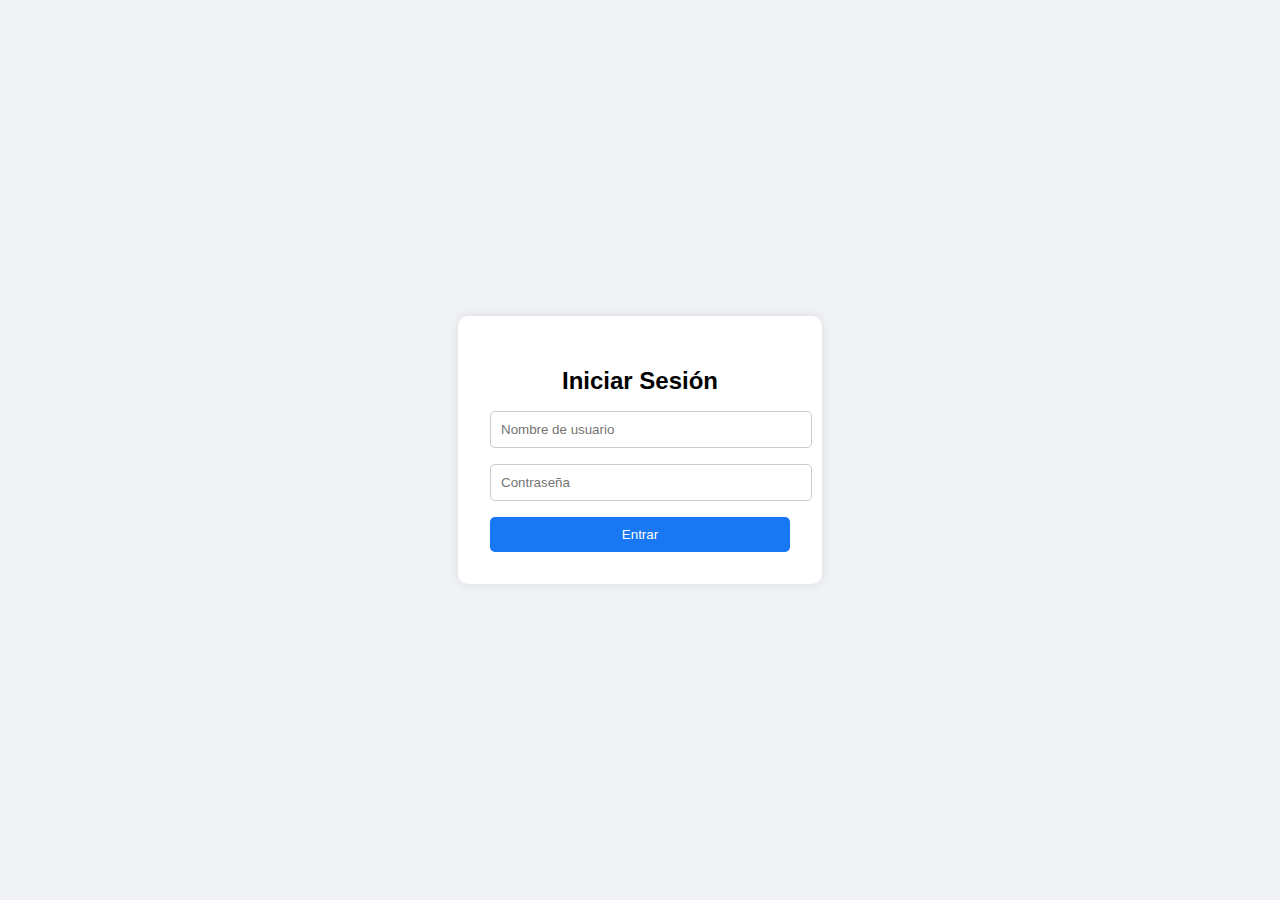
<file: index.html>
<!DOCTYPE html>
<html lang="es">
<head>
    <meta charset="UTF-8">
    <title>Login</title>
    <link rel="stylesheet" href="css/styles.css">
</head>
<body>

<div class="login-container">
    <h2>Iniciar Sesión</h2>
    <form action="#" method="post">
        <input type="text" name="username" placeholder="Nombre de usuario" required>
        <input type="password" name="password" placeholder="Contraseña" required>
        <button type="submit">Entrar</button>
    </form>
</div>

</body>
</html>
</file>
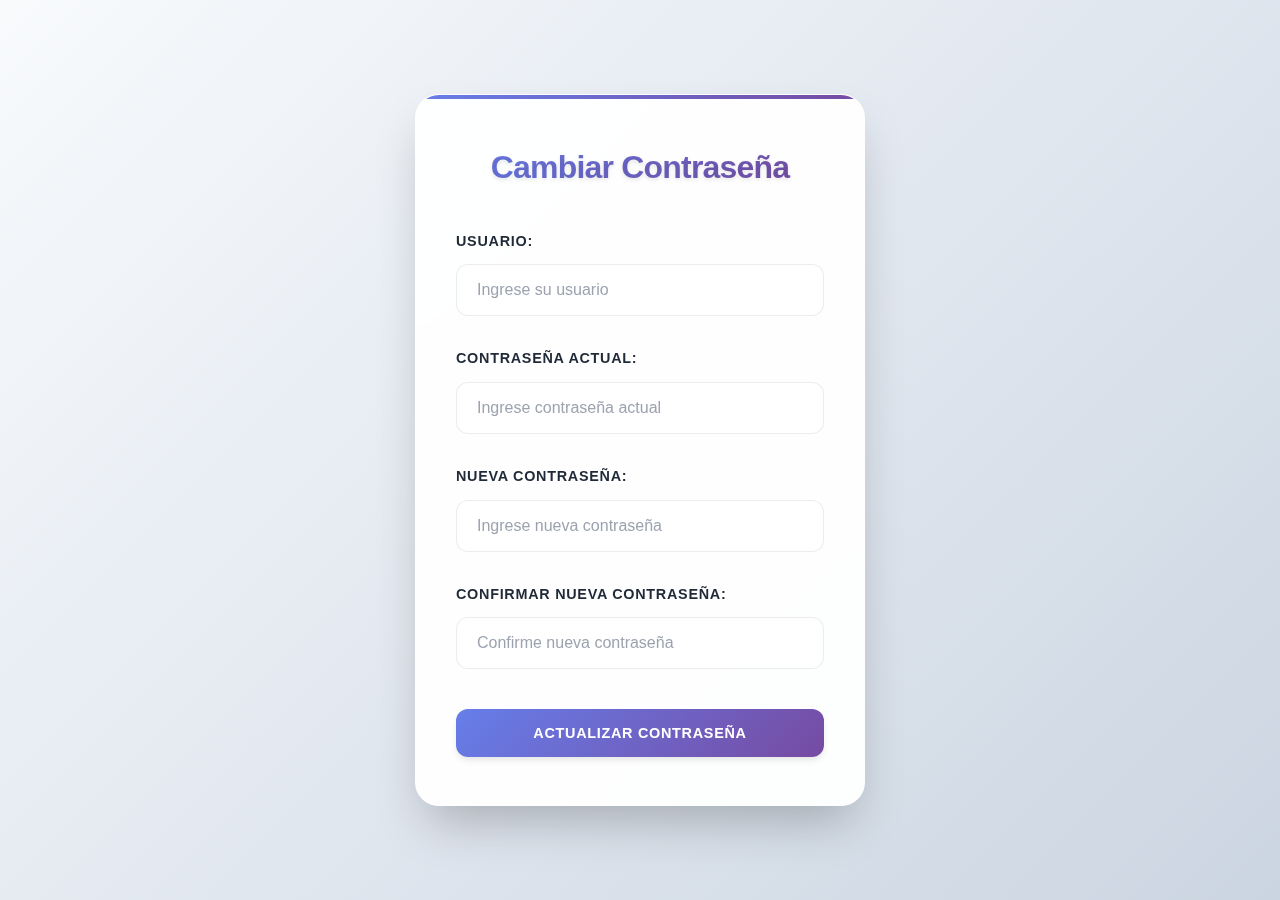
<file: c_contra.html>
<!DOCTYPE html>
<html lang="es">
<head>
    <meta charset="UTF-8">
    <title>Cambio de Contraseña</title>
    <link rel="stylesheet" href="css/styles_g.css">
</head>
<body>

    <div class="contenedor">
        <h2>Cambiar Contraseña</h2>
        <form>
            <label for="usuario">Usuario:</label>
            <input type="text" id="usuario" name="usuario" placeholder="Ingrese su usuario" required>

            <label for="contrasena_actual">Contraseña Actual:</label>
            <input type="password" id="contrasena_actual" name="contrasena_actual" placeholder="Ingrese contraseña actual" required>

            <label for="nueva_contrasena">Nueva Contraseña:</label>
            <input type="password" id="nueva_contrasena" name="nueva_contrasena" placeholder="Ingrese nueva contraseña" required>

            <label for="confirmar_contrasena">Confirmar Nueva Contraseña:</label>
            <input type="password" id="confirmar_contrasena" name="confirmar_contrasena" placeholder="Confirme nueva contraseña" required>

            <button type="submit">Actualizar Contraseña</button>
        </form>
    </div>

</body>
</html>
</file>
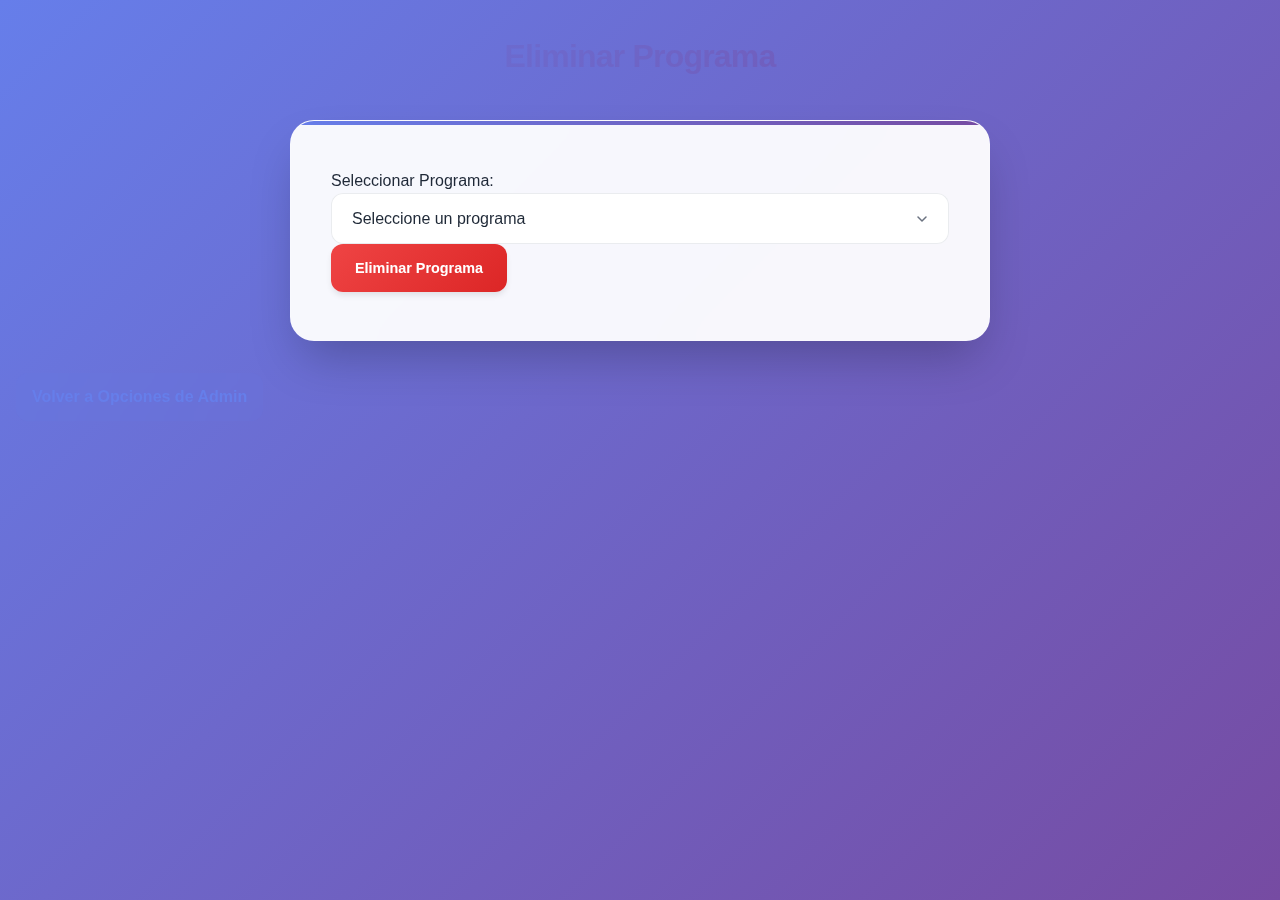
<file: admin/e_programa.html>
<!DOCTYPE html>
<html lang="es">
<head>
    <meta charset="UTF-8">
    <title>Eliminar Programa</title>
    <link rel="stylesheet" href="css/acciones.css">
</head>
<body>

    <h2>Eliminar Programa</h2>
    <form>
        <label>Seleccionar Programa:</label>
        <select required>
            <option value="">Seleccione un programa</option>
            <option value="matematicas">Matemáticas</option>
            <option value="historia">Historia</option>
        </select>

        <button type="submit" class="eliminar">Eliminar Programa</button>
    </form>

    <a href="p_admin.html">Volver a Opciones de Admin</a>

</body>
</html>
</file>
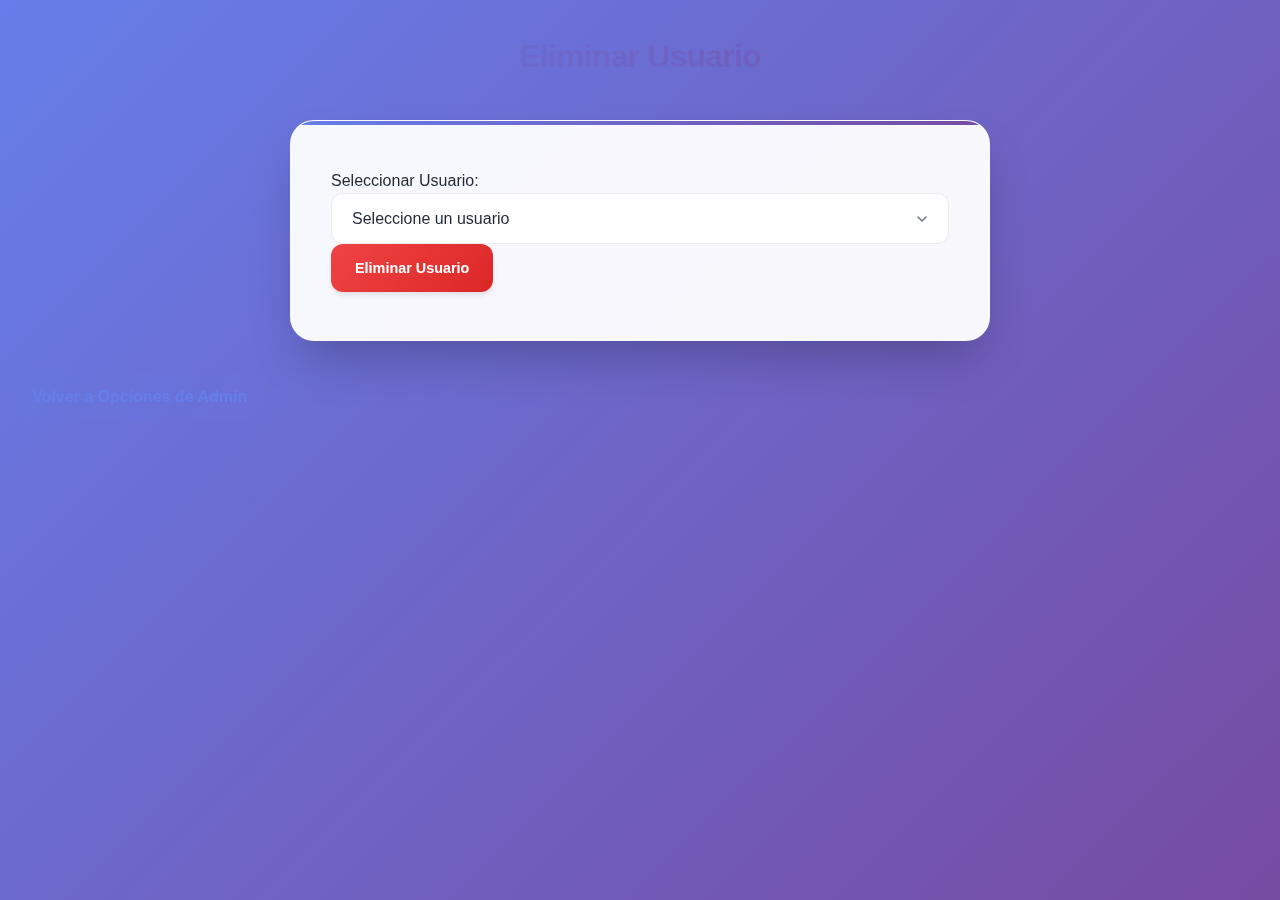
<file: admin/e_usuario.html>
<!DOCTYPE html>
<html lang="es">
<head>
    <meta charset="UTF-8">
    <title>Eliminar Usuario</title>
    <link rel="stylesheet" href="css/acciones.css">
</head>
<body>

    <h2>Eliminar Usuario</h2>
    <form>
        <label>Seleccionar Usuario:</label>
        <select required>
            <option value="">Seleccione un usuario</option>
            <option value="usuario1">usuario1</option>
            <option value="usuario2">usuario2</option>
        </select>

        <button type="submit" class="eliminar">Eliminar Usuario</button>
    </form>

    <a href="p_admin.html">Volver a Opciones de Admin</a>

</body>
</html>
</file>
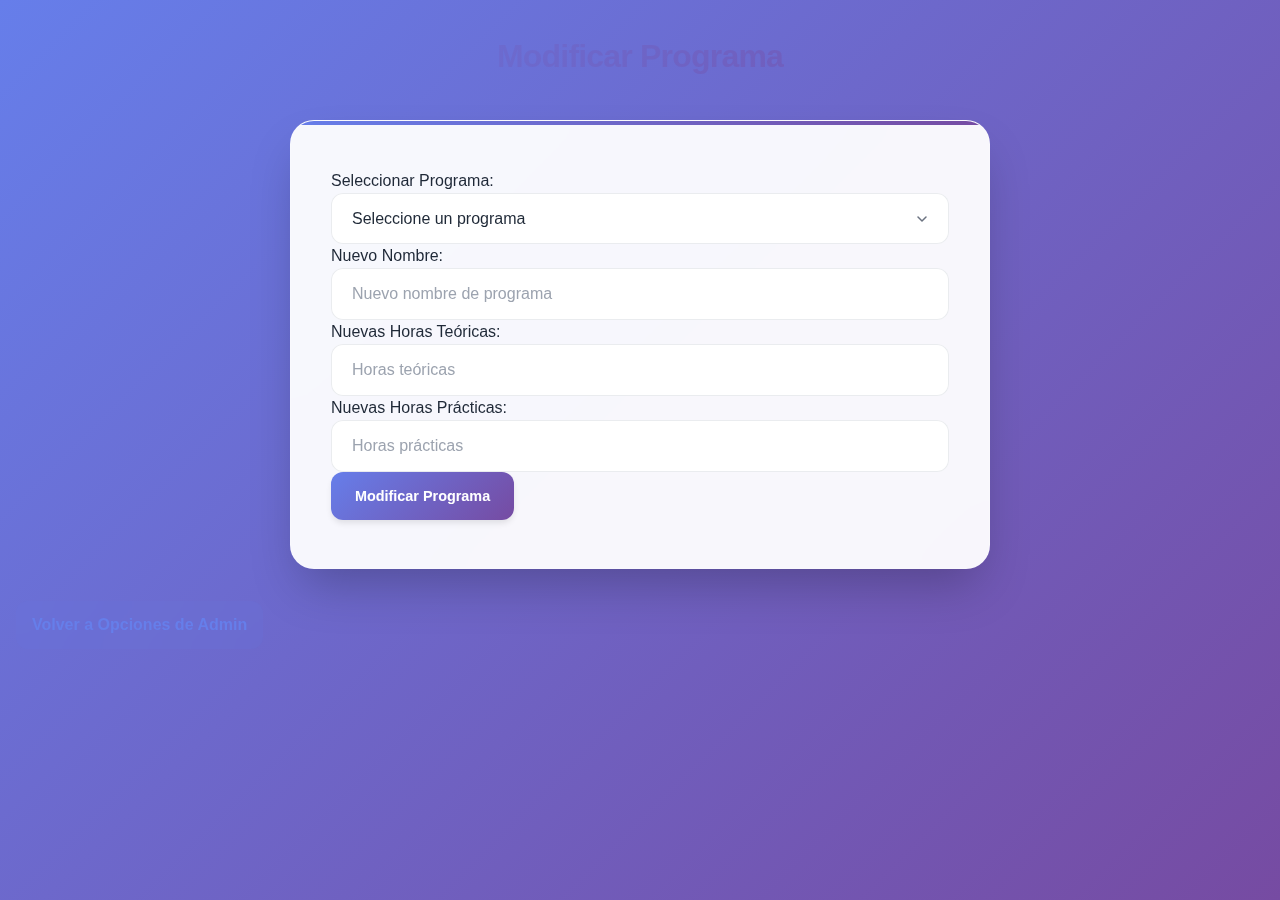
<file: admin/m_programa.html>
<!DOCTYPE html>
<html lang="es">
<head>
    <meta charset="UTF-8">
    <title>Modificar Programa</title>
    <link rel="stylesheet" href="css/acciones.css">
</head>
<body>

    <h2>Modificar Programa</h2>
    <form>
        <label>Seleccionar Programa:</label>
        <select required>
            <option value="">Seleccione un programa</option>
            <option value="matematicas">Matemáticas</option>
            <option value="historia">Historia</option>
        </select>

        <label>Nuevo Nombre:</label>
        <input type="text" placeholder="Nuevo nombre de programa">

        <label>Nuevas Horas Teóricas:</label>
        <input type="number" placeholder="Horas teóricas">

        <label>Nuevas Horas Prácticas:</label>
        <input type="number" placeholder="Horas prácticas">

        <button type="submit">Modificar Programa</button>
    </form>

    <a href="p_admin.html">Volver a Opciones de Admin</a>

</body>
</html>
</file>
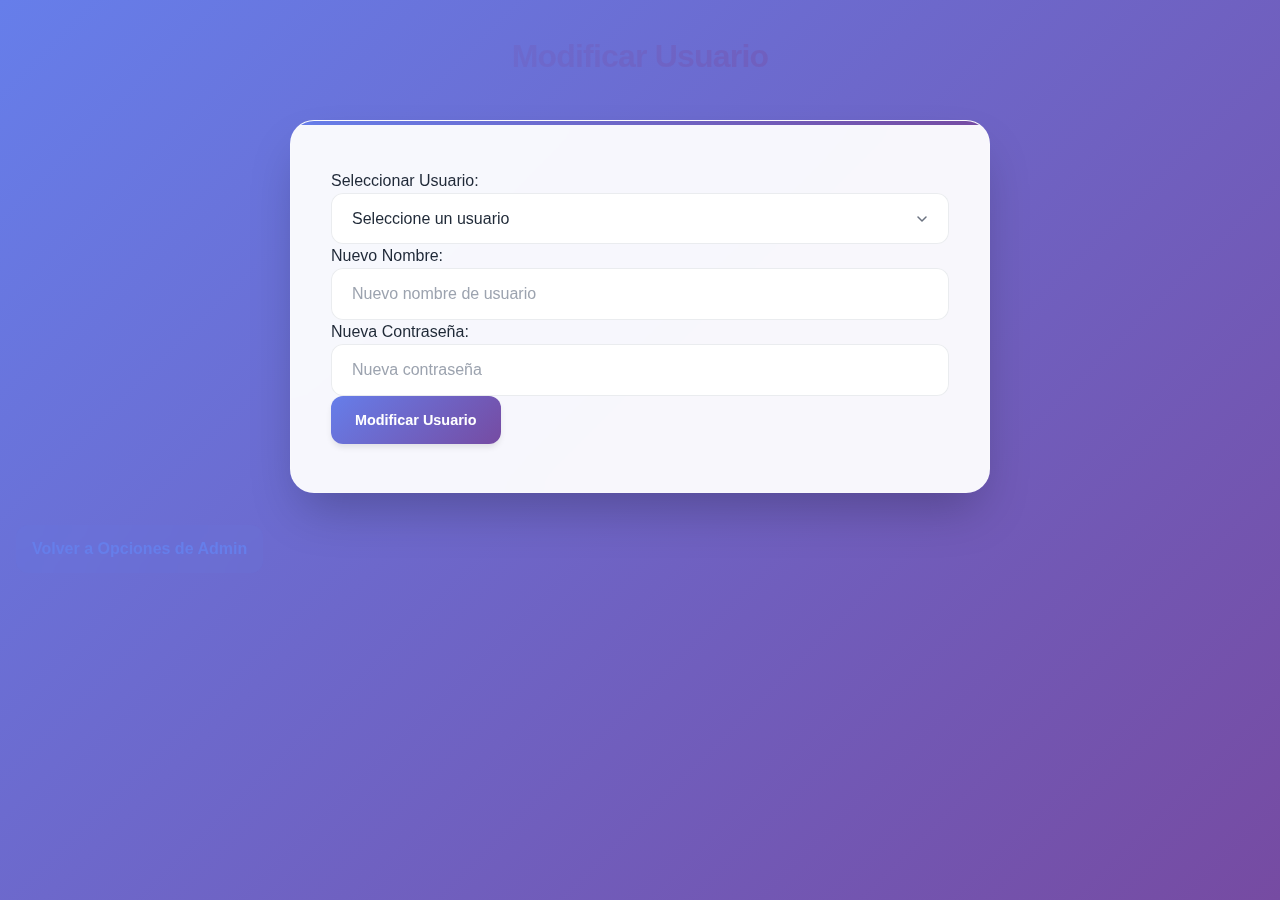
<file: admin/m_usuario.html>
<!DOCTYPE html>
<html lang="es">
<head>
    <meta charset="UTF-8">
    <title>Modificar Usuario</title>
    <link rel="stylesheet" href="css/acciones.css">
</head>
<body>

    <h2>Modificar Usuario</h2>
    <form>
        <label>Seleccionar Usuario:</label>
        <select required>
            <option value="">Seleccione un usuario</option>
            <option value="usuario1">usuario1</option>
            <option value="usuario2">usuario2</option>
        </select>

        <label>Nuevo Nombre:</label>
        <input type="text" placeholder="Nuevo nombre de usuario">

        <label>Nueva Contraseña:</label>
        <input type="password" placeholder="Nueva contraseña">

        <button type="submit">Modificar Usuario</button>
    </form>

    <a href="p_admin.html">Volver a Opciones de Admin</a>

</body>
</html>
</file>
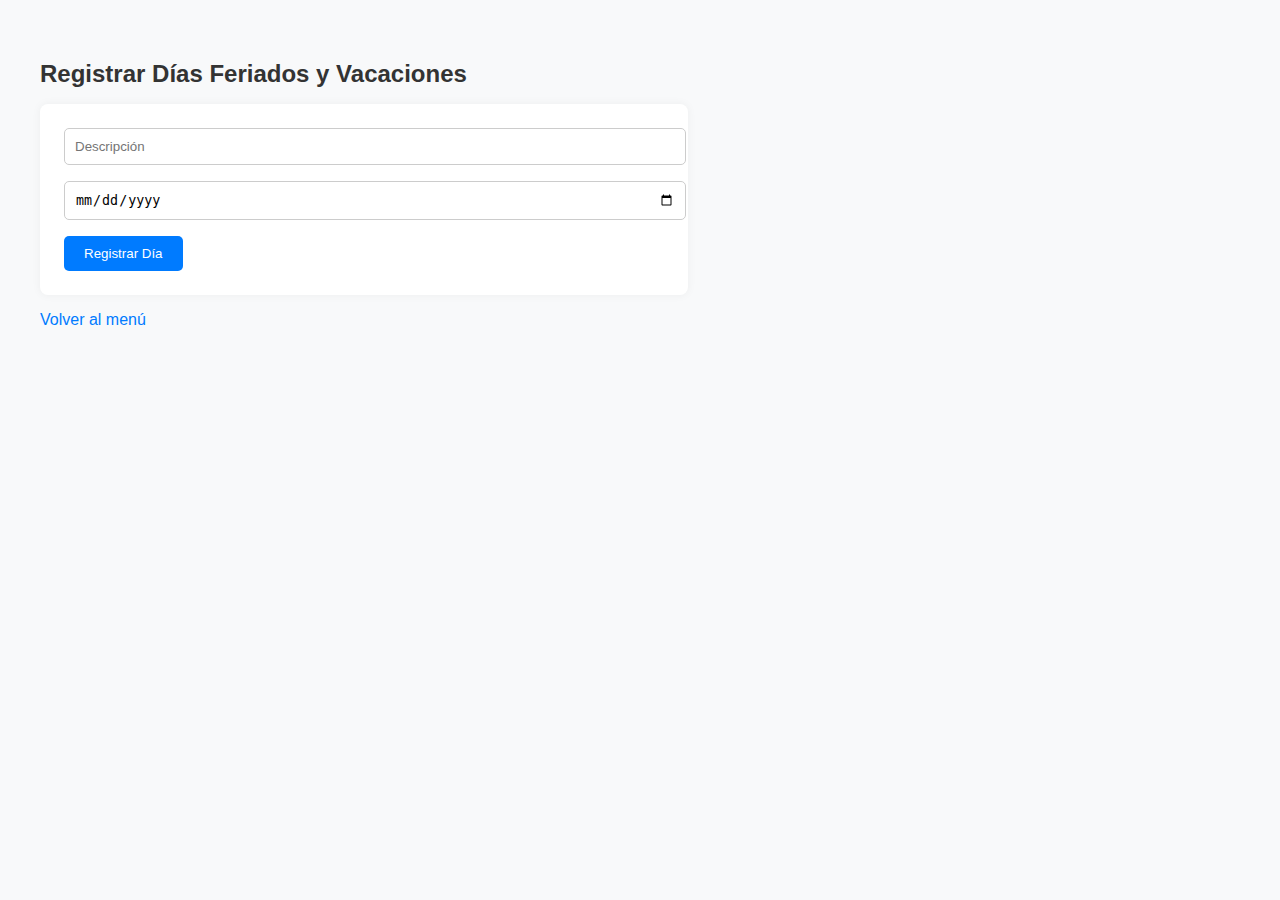
<file: admin/r_dias.html>
<!DOCTYPE html>
<html lang="es">
<head>
    <meta charset="UTF-8">
    <title>Registrar Días Feriados y Vacaciones</title>
    <link rel="stylesheet" href="css/form.css">
</head>
<body>
    <h2>Registrar Días Feriados y Vacaciones</h2>
    <form>
        <input type="text" placeholder="Descripción" required>
        <input type="date" required>
        <button type="submit">Registrar Día</button>
    </form>
    <a href="p_admin.html">Volver al menú</a>
</body>
</html>
</file>
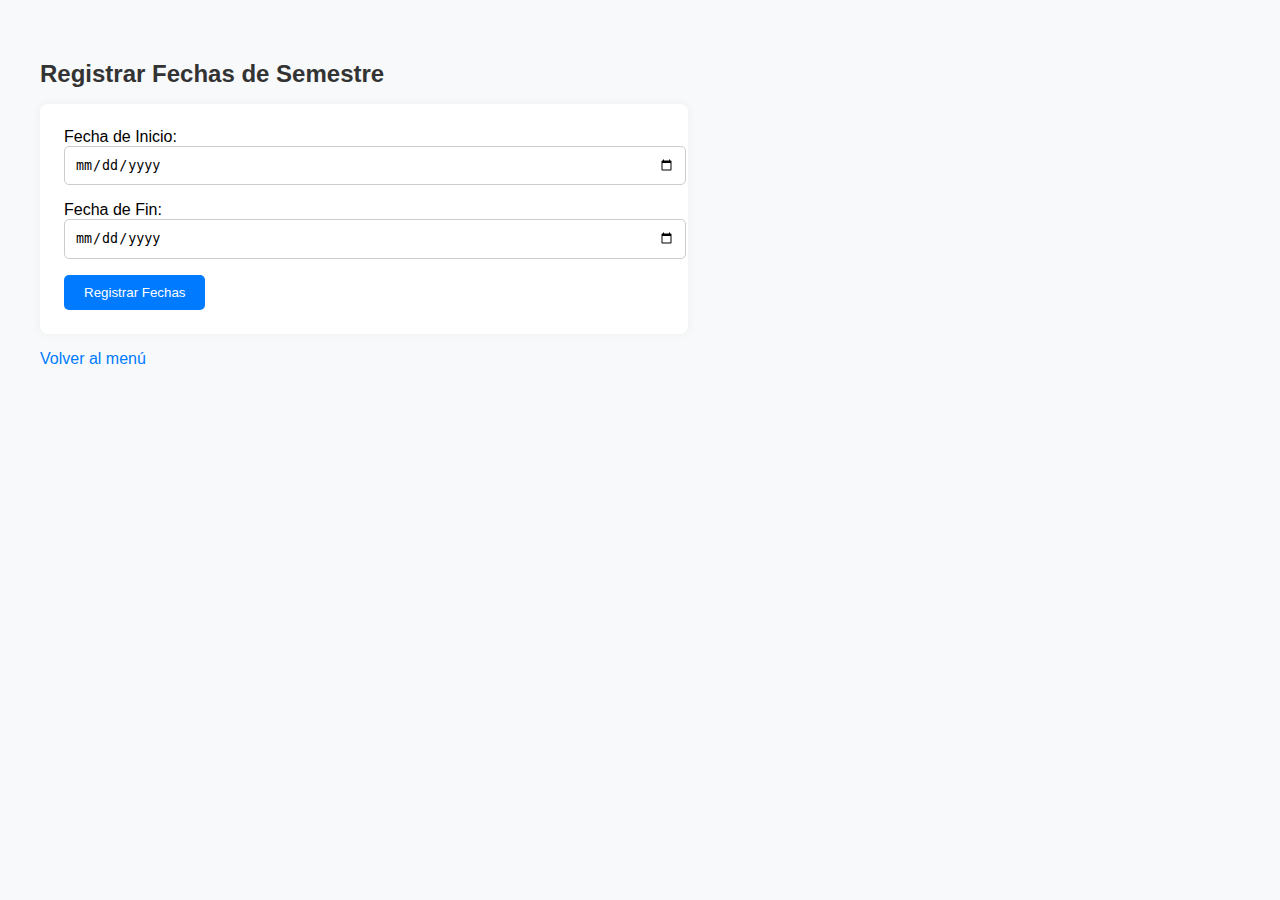
<file: admin/r_fechas.html>
<!DOCTYPE html>
<html lang="es">
<head>
    <meta charset="UTF-8">
    <title>Registrar Fechas de Semestre</title>
    <link rel="stylesheet" href="css/form.css">
</head>
<body>
    <h2>Registrar Fechas de Semestre</h2>
    <form>
        <label>Fecha de Inicio:</label>
        <input type="date" required>
        <label>Fecha de Fin:</label>
        <input type="date" required>
        <button type="submit">Registrar Fechas</button>
    </form>
    <a href="p_admin.html">Volver al menú</a>
</body>
</html>
</file>
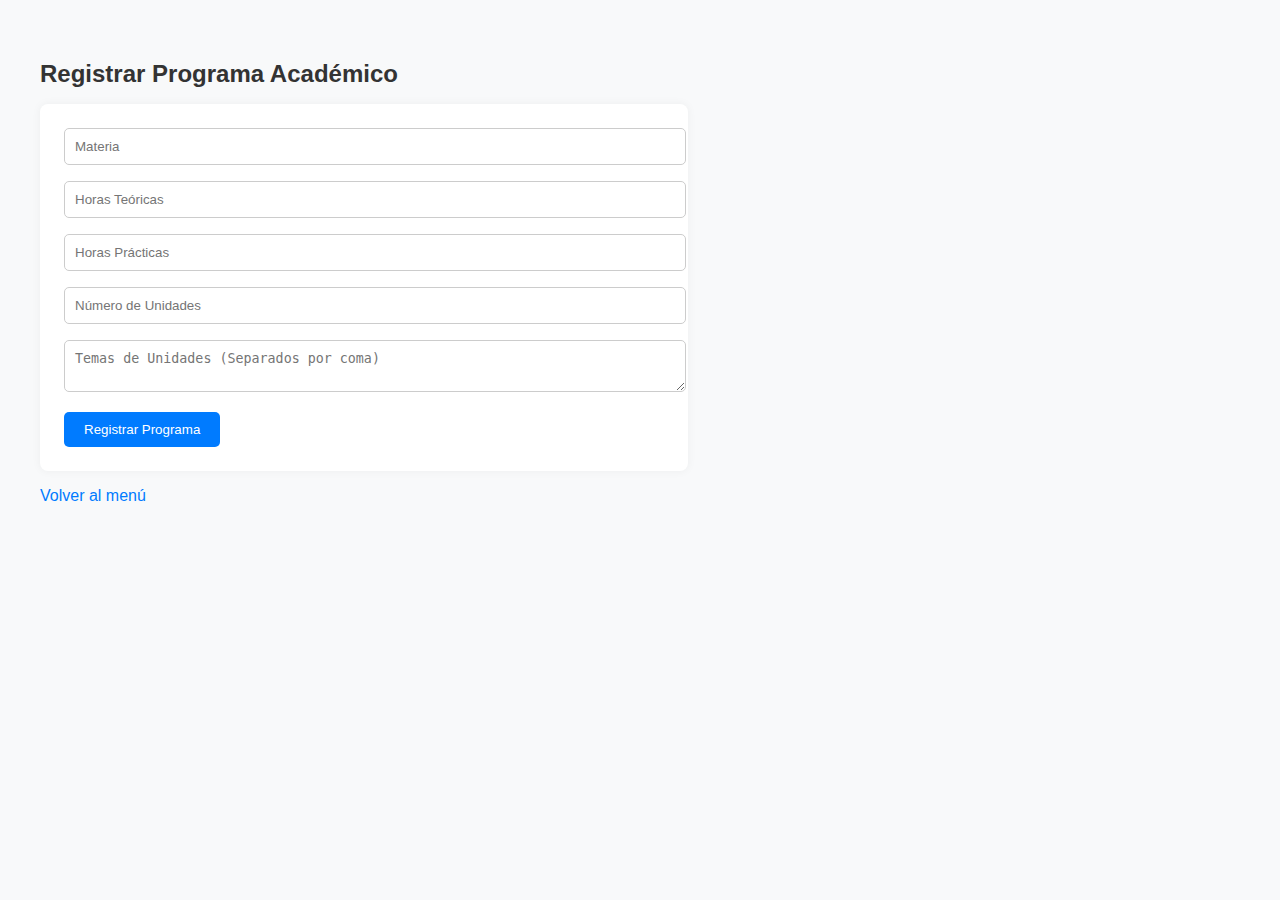
<file: admin/r_programa.html>
<!DOCTYPE html>
<html lang="es">
<head>
    <meta charset="UTF-8">
    <title>Registrar Programa Académico</title>
    <link rel="stylesheet" href="css/form.css">
</head>
<body>
    <h2>Registrar Programa Académico</h2>
    <form>
        <input type="text" placeholder="Materia" required>
        <input type="number" placeholder="Horas Teóricas" required>
        <input type="number" placeholder="Horas Prácticas" required>
        <input type="number" placeholder="Número de Unidades" required>
        <textarea placeholder="Temas de Unidades (Separados por coma)" required></textarea>
        <button type="submit">Registrar Programa</button>
    </form>
    <a href="p_admin.html">Volver al menú</a>
</body>
</html>
</file>
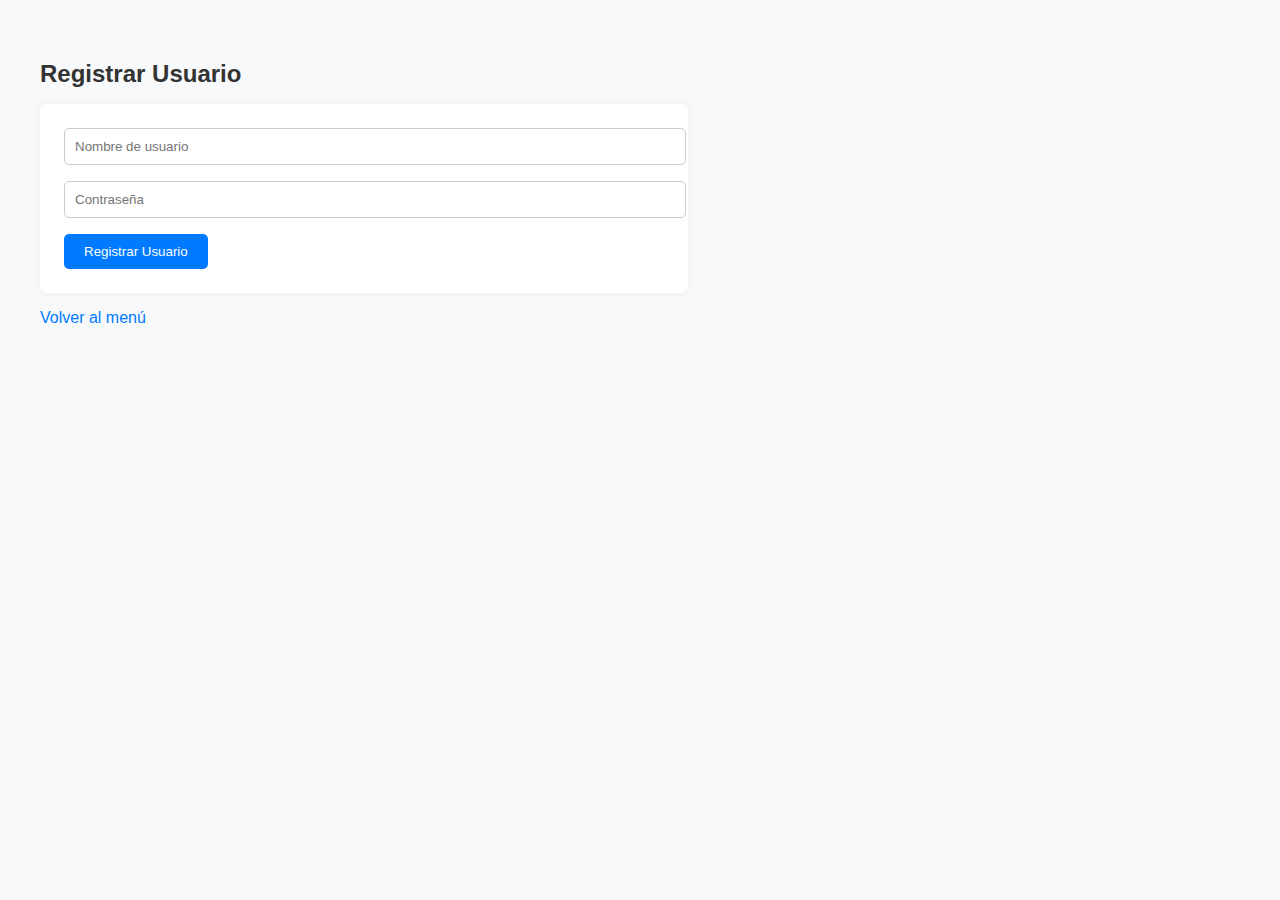
<file: admin/r_usuarios.html>
<!DOCTYPE html>
<html lang="es">
<head>
    <meta charset="UTF-8">
    <title>Registrar Usuarios</title>
    <link rel="stylesheet" href="css/form.css">
</head>
<body>
    <h2>Registrar Usuario</h2>
    <form>
        <input type="text" placeholder="Nombre de usuario" required>
        <input type="password" placeholder="Contraseña" required>
        <button type="submit">Registrar Usuario</button>
    </form>
    <a href="p_admin.html">Volver al menú</a>
</body>
</html>
</file>
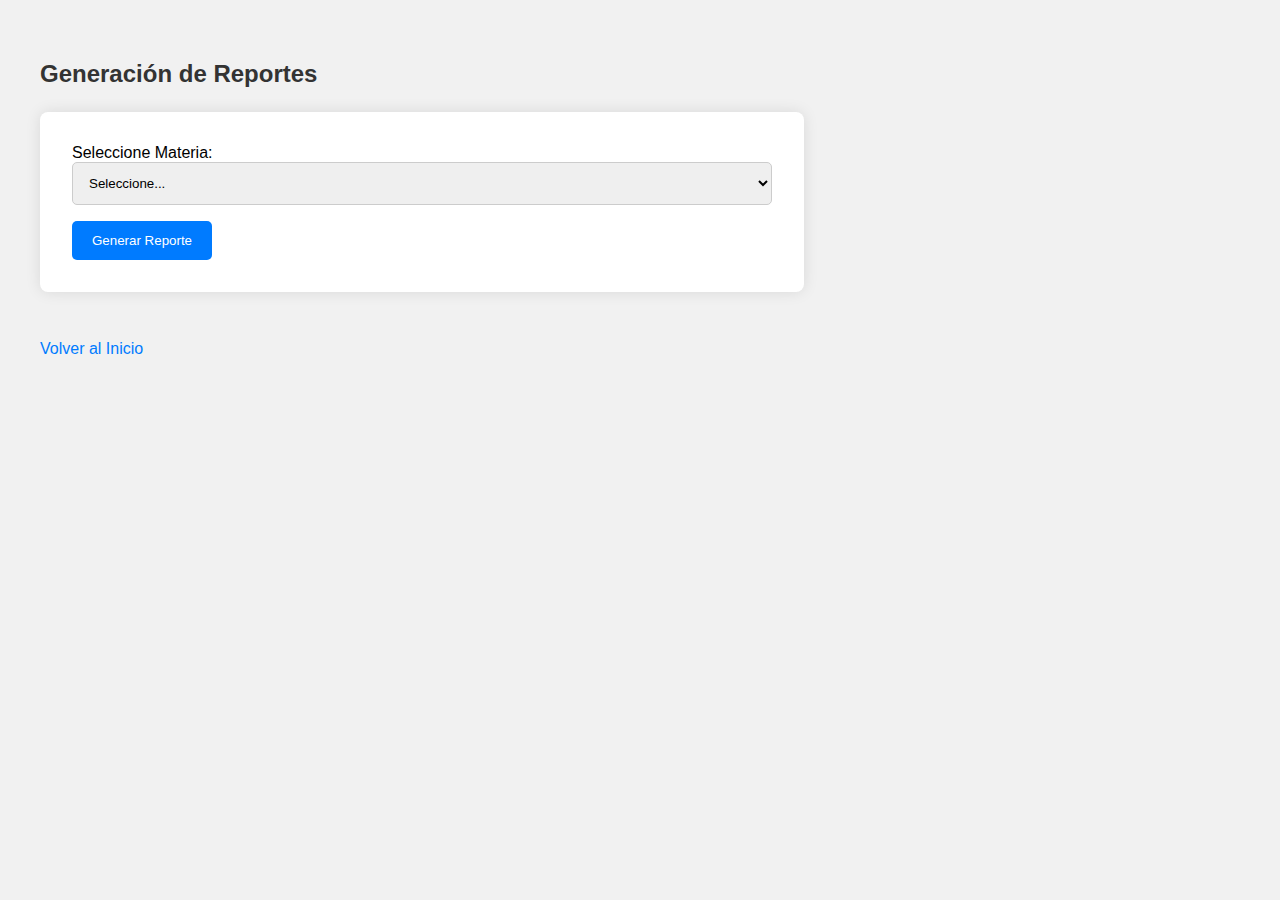
<file: usua/p_reportes.html>
<!DOCTYPE html>
<html lang="es">
<head>
    <meta charset="UTF-8">
    <title>Reportes Usuario</title>
    <link rel="stylesheet" href="css/usuario.css">
</head>
<body>

    <h2>Generación de Reportes</h2>
    <form>
        <label>Seleccione Materia:</label>
        <select required>
            <option value="">Seleccione...</option>
            <option value="matematica">Matemática</option>
            <option value="historia">Historia</option>
            <option value="fisica">Física</option>
            <!-- Puedes agregar más opciones dinámicamente -->
        </select>

        <button type="submit">Generar Reporte</button>
    </form>

    <a href="p_usuario.html">Volver al Inicio</a>

</body>
</html>
</file>
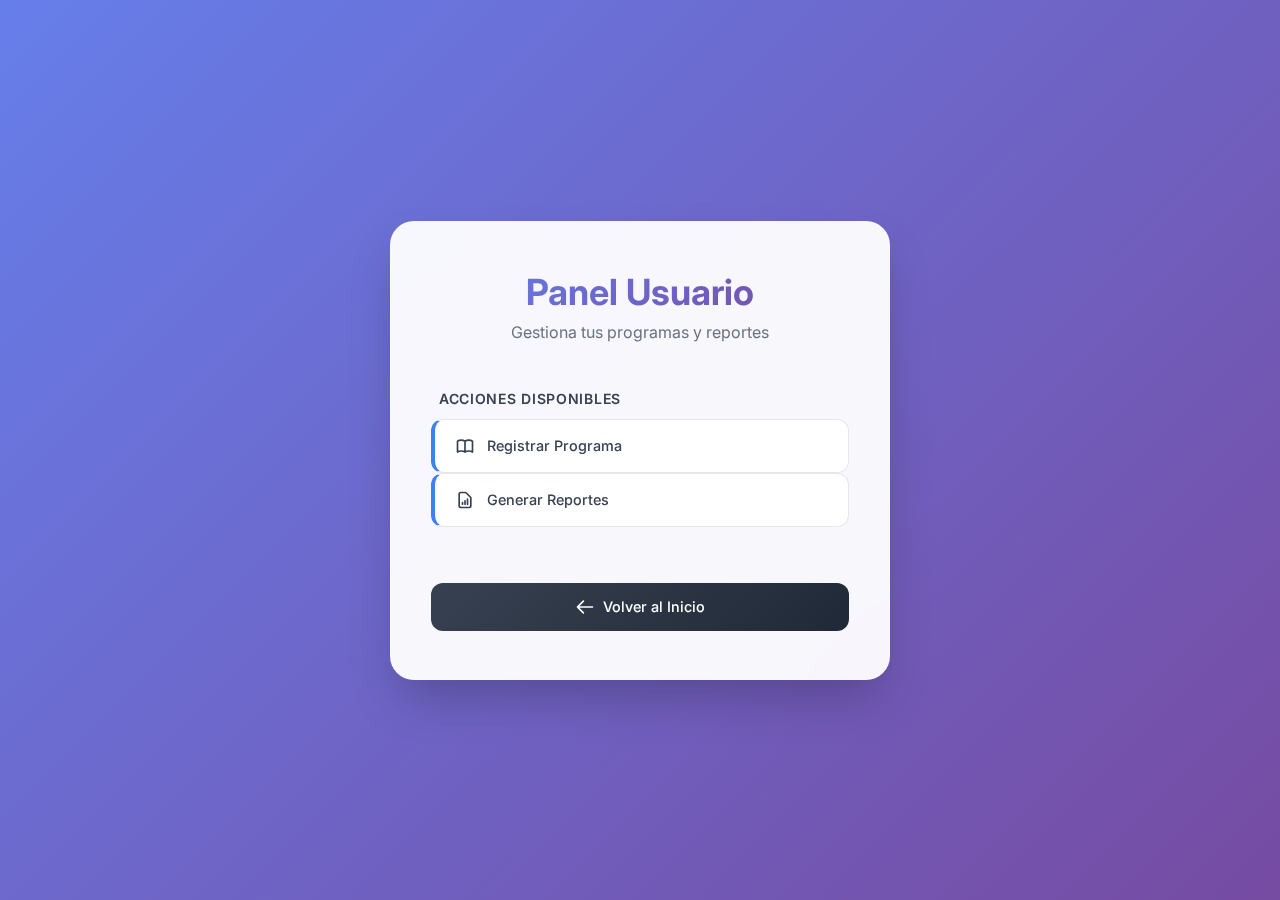
<file: usua/p_usuario.html>
<!DOCTYPE html>
<html lang="es">
<head>
    <meta charset="UTF-8">
    <meta name="viewport" content="width=device-width, initial-scale=1.0">
    <title>Panel Usuario</title>
    <link href="https://fonts.googleapis.com/css2?family=Inter:wght@400;500;600;700&display=swap" rel="stylesheet">
    <style>
        * {
            margin: 0;
            padding: 0;
            box-sizing: border-box;
        }

        body {
            font-family: 'Inter', -apple-system, BlinkMacSystemFont, 'Segoe UI', Roboto, sans-serif;
            background: linear-gradient(135deg, #667eea 0%, #764ba2 100%);
            min-height: 100vh;
            display: flex;
            align-items: center;
            justify-content: center;
            padding: 1rem;
        }

        .menu-container {
            background: rgba(255, 255, 255, 0.95);
            backdrop-filter: blur(20px);
            border-radius: 24px;
            padding: 3rem 2.5rem;
            max-width: 500px;
            width: 100%;
            box-shadow: 0 25px 50px -12px rgba(0, 0, 0, 0.25);
            border: 1px solid rgba(255, 255, 255, 0.2);
        }

        .header {
            text-align: center;
            margin-bottom: 3rem;
        }

        h1 {
            font-size: 2.25rem;
            font-weight: 700;
            color: #1f2937;
            margin-bottom: 0.5rem;
            background: linear-gradient(135deg, #667eea, #764ba2);
            -webkit-background-clip: text;
            -webkit-text-fill-color: transparent;
            background-clip: text;
        }

        .subtitle {
            color: #6b7280;
            font-size: 1rem;
            font-weight: 400;
        }

        .menu-grid {
            display: grid;
            gap: 1rem;
            margin-bottom: 2rem;
        }

        .menu-section {
            margin-bottom: 1.5rem;
        }

        .section-title {
            font-size: 0.875rem;
            font-weight: 600;
            color: #374151;
            text-transform: uppercase;
            letter-spacing: 0.05em;
            margin-bottom: 0.75rem;
            padding-left: 0.5rem;
        }

        .menu-item {
            display: flex;
            align-items: center;
            gap: 0.75rem;
            padding: 1rem 1.25rem;
            background: white;
            border: 1px solid #e5e7eb;
            border-radius: 12px;
            text-decoration: none;
            color: #374151;
            font-weight: 500;
            font-size: 0.9rem;
            transition: all 0.2s ease;
            position: relative;
            overflow: hidden;
            border-left: 4px solid #3b82f6;
        }

        .menu-item::before {
            content: '';
            position: absolute;
            top: 0;
            left: 0;
            width: 4px;
            height: 100%;
            background: linear-gradient(135deg, #667eea, #764ba2);
            transform: scaleY(0);
            transition: transform 0.2s ease;
        }

        .menu-item:hover {
            transform: translateX(4px);
            background: #f8fafc;
            border-color: #d1d5db;
            box-shadow: 0 4px 6px -1px rgba(0, 0, 0, 0.1);
        }

        .menu-item:hover::before {
            transform: scaleY(1);
        }

        .icon {
            width: 20px;
            height: 20px;
            flex-shrink: 0;
        }

        .back-btn {
            display: flex;
            align-items: center;
            justify-content: center;
            gap: 0.5rem;
            padding: 0.875rem 1.5rem;
            background: linear-gradient(135deg, #374151, #1f2937);
            color: white;
            text-decoration: none;
            border-radius: 12px;
            font-weight: 500;
            font-size: 0.9rem;
            transition: all 0.2s ease;
            margin-top: 1rem;
        }

        .back-btn:hover {
            transform: translateY(-1px);
            box-shadow: 0 8px 16px -4px rgba(0, 0, 0, 0.2);
        }

        @media (max-width: 640px) {
            .menu-container {
                padding: 2rem 1.5rem;
                margin: 1rem;
            }

            h1 {
                font-size: 1.875rem;
            }

            .menu-item {
                padding: 0.875rem 1rem;
                font-size: 0.875rem;
            }
        }
    </style>
</head>
<body>
    <div class="menu-container">
        <div class="header">
            <h1>Panel Usuario</h1>
            <p class="subtitle">Gestiona tus programas y reportes</p>
        </div>

        <div class="menu-grid">
            <div class="menu-section">
                <div class="section-title">Acciones Disponibles</div>
                <a href="r_programa.html" class="menu-item">
                    <svg class="icon" fill="none" stroke="currentColor" viewBox="0 0 24 24">
                        <path stroke-linecap="round" stroke-linejoin="round" stroke-width="2" d="M12 6.253v13m0-13C10.832 5.477 9.246 5 7.5 5S4.168 5.477 3 6.253v13C4.168 18.477 5.754 18 7.5 18s3.332.477 4.5 1.253m0-13C13.168 5.477 14.754 5 16.5 5c1.747 0 3.332.477 4.5 1.253v13C19.832 18.477 18.247 18 16.5 18c-1.746 0-3.332.477-4.5 1.253"></path>
                    </svg>
                    Registrar Programa
                </a>
                <a href="p_reportes.html" class="menu-item">
                    <svg class="icon" fill="none" stroke="currentColor" viewBox="0 0 24 24">
                        <path stroke-linecap="round" stroke-linejoin="round" stroke-width="2" d="M9 17v-2m3 2v-4m3 4v-6m2 10H7a2 2 0 01-2-2V5a2 2 0 012-2h5.586a1 1 0 01.707.293l5.414 5.414a1 1 0 01.293.707V19a2 2 0 01-2 2z"></path>
                    </svg>
                    Generar Reportes
                </a>
            </div>
        </div>

        <a href="../index.html" class="back-btn">
            <svg class="icon" fill="none" stroke="currentColor" viewBox="0 0 24 24">
                <path stroke-linecap="round" stroke-linejoin="round" stroke-width="2" d="M10 19l-7-7m0 0l7-7m-7 7h18"></path>
            </svg>
            Volver al Inicio
        </a>
    </div>
</body>
</html>
</file>
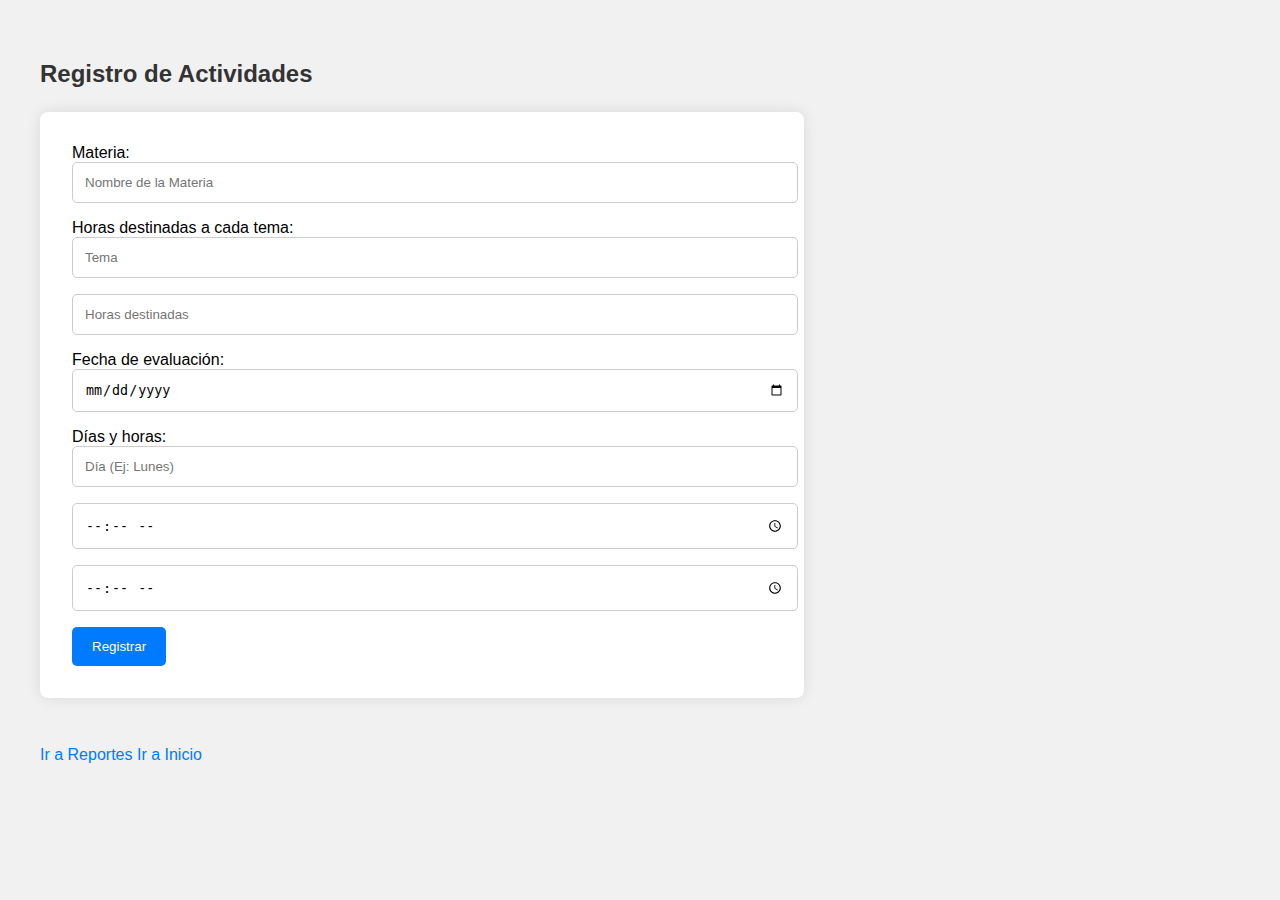
<file: usua/r_programa.html>
<!DOCTYPE html>
<html lang="es">
<head>
    <meta charset="UTF-8">
    <title>Registro Usuario</title>
    <link rel="stylesheet" href="css/usuario.css">
</head>
<body>

    <h2>Registro de Actividades</h2>
    <form>
        <label>Materia:</label>
        <input type="text" placeholder="Nombre de la Materia" required>

        <label>Horas destinadas a cada tema:</label>
        <input type="text" placeholder="Tema" required>
        <input type="number" placeholder="Horas destinadas" required>

        <label>Fecha de evaluación:</label>
        <input type="date" required>

        <label>Días y horas:</label>
        <input type="text" placeholder="Día (Ej: Lunes)" required>
        <input type="time" placeholder="Hora de Inicio" required>
        <input type="time" placeholder="Hora de Fin" required>

        <button type="submit">Registrar</button>
    </form>

    <a href="p_reportes.html">Ir a Reportes</a>
    <a href="p_usuario.html">Ir a Inicio</a>


</body>
</html>
</file>
<file: css/styles.css>
body {
    font-family: Arial, sans-serif;
    background-color: #f0f2f5;
    display: flex;
    justify-content: center;
    align-items: center;
    height: 100vh;
    margin: 0;
}

.login-container {
    background: white;
    padding: 2rem;
    border-radius: 10px;
    box-shadow: 0 0 10px rgba(0,0,0,0.1);
    width: 300px;
}

.login-container h2 {
    margin-bottom: 1rem;
    text-align: center;
}

.login-container input {
    width: 100%;
    padding: 10px;
    margin-bottom: 1rem;
    border: 1px solid #ccc;
    border-radius: 5px;
}

.login-container button {
    width: 100%;
    padding: 10px;
    background-color: #1877f2;
    color: white;
    border: none;
    border-radius: 5px;
    cursor: pointer;
}

.login-container button:hover {
    background-color: #165ec9;
}
</file>
<file: css/styles_g.css>
/* Variables CSS para consistencia - Diseño Moderno con Fondo Legible */
:root {
  --primary-gradient: linear-gradient(135deg, #667eea 0%, #764ba2 100%);
  --secondary-gradient: linear-gradient(135deg, #374151, #1f2937);
  --success-gradient: linear-gradient(135deg, #10b981, #059669);
  --danger-gradient: linear-gradient(135deg, #ef4444, #dc2626);
  --warning-gradient: linear-gradient(135deg, #f59e0b, #d97706);
  --primary-color: #667eea;
  --primary-hover: #5a6fd8;
  --text-primary: #1f2937;
  --text-secondary: #6b7280;
  --text-muted: #9ca3af;
  --bg-glass: rgba(255, 255, 255, 0.95);
  --bg-card: rgba(255, 255, 255, 0.9);
  --border-glass: rgba(255, 255, 255, 0.2);
  --border-color: rgba(229, 231, 235, 0.8);
  --shadow-glass: 0 25px 50px -12px rgba(0, 0, 0, 0.25);
  --shadow-hover: 0 8px 16px -4px rgba(0, 0, 0, 0.2);
  --radius: 12px;
  --radius-lg: 24px;
  --transition: all 0.2s ease;
  
  /* Fondo principal más claro y legible */
  --bg-main: linear-gradient(135deg, #f8fafc 0%, #e2e8f0 50%, #cbd5e1 100%);
  
  /* Variables adicionales para compatibilidad */
  --primary-light: #dbeafe;
  --accent-color: #e2e8f0;
  --danger-color: #ef4444;
  --danger-hover: #dc2626;
  --success-color: #10b981;
  --success-hover: #059669;
  --bg-subtle: #f9fafb;
  --shadow-xs: 0 1px 2px 0 rgb(0 0 0 / 0.05);
  --shadow-sm: 0 1px 3px 0 rgb(0 0 0 / 0.1), 0 1px 2px -1px rgb(0 0 0 / 0.1);
  --shadow-md: 0 4px 6px -1px rgb(0 0 0 / 0.1), 0 2px 4px -2px rgb(0 0 0 / 0.1);
  --shadow-lg: 0 10px 15px -3px rgb(0 0 0 / 0.1), 0 4px 6px -4px rgb(0 0 0 / 0.1);
  --radius-sm: 0.375rem;
}

@import url('https://fonts.googleapis.com/css2?family=Inter:wght@400;500;600;700&display=swap');

* {
  margin: 0;
  padding: 0;
  box-sizing: border-box;
}

/* ===== ESTILOS BASE BODY ===== */
body {
  font-family: 'Inter', -apple-system, BlinkMacSystemFont, 'Segoe UI', Roboto, sans-serif;
  background: var(--bg-main);
  color: var(--text-primary);
  line-height: 1.5;
  min-height: 100vh;
  display: flex;
  align-items: center;
  justify-content: center;
  padding: 1rem;
}

/* Body con fondo gradiente para casos específicos */
body.gradient-bg {
  background: var(--primary-gradient);
}

/* ===== CONTENEDORES PRINCIPALES ===== */
.contenedor,
.login-container {
  background: var(--bg-glass);
  backdrop-filter: blur(20px);
  border-radius: var(--radius-lg);
  padding: 3rem 2.5rem;
  width: 100%;
  max-width: 450px;
  box-shadow: var(--shadow-glass);
  border: 1px solid var(--border-glass);
  position: relative;
  overflow: hidden;
  margin: 0 auto;
}

.contenedor::before,
.login-container::before {
  content: '';
  position: absolute;
  top: 0;
  left: 0;
  right: 0;
  height: 4px;
  background: var(--primary-gradient);
  border-radius: var(--radius-lg) var(--radius-lg) 0 0;
}

/* ===== TÍTULOS PRINCIPALES ===== */
.contenedor h2,
.login-container h2 {
  text-align: center;
  margin-bottom: 2.5rem;
  font-size: 2rem;
  font-weight: 700;
  color: var(--text-primary);
  background: var(--primary-gradient);
  -webkit-background-clip: text;
  -webkit-text-fill-color: transparent;
  background-clip: text;
  letter-spacing: -0.025em;
  text-shadow: 0 2px 4px rgba(0, 0, 0, 0.1);
}

/* Alternativa para títulos con mejor contraste */
.contenedor h2.solid-title,
.login-container h2.solid-title {
  color: var(--text-primary);
  background: none;
  -webkit-text-fill-color: var(--text-primary);
  text-shadow: none;
}

/* ===== SUBTÍTULOS ===== */
.contenedor .subtitle,
.login-container .subtitle {
  color: var(--text-secondary);
  font-size: 1rem;
  font-weight: 400;
  text-align: center;
  margin-bottom: 2rem;
  line-height: 1.6;
}

/* ===== FORMULARIOS ===== */
.contenedor form {
  display: flex;
  flex-direction: column;
}

/* ===== LABELS ===== */
.contenedor label {
  display: block;
  font-size: 0.9rem;
  font-weight: 600;
  color: var(--text-primary);
  margin-bottom: 0.75rem;
  margin-top: 1rem;
  text-transform: uppercase;
  letter-spacing: 0.05em;
}

.contenedor label:first-of-type {
  margin-top: 0;
}

/* ===== CAMPOS DE ENTRADA ===== */
.contenedor input[type="text"],
.contenedor input[type="password"],
.login-container input {
  width: 100%;
  padding: 1rem 1.25rem;
  margin-bottom: 1.5rem;
  border: 1px solid var(--border-color);
  border-radius: var(--radius);
  font-size: 1rem;
  font-weight: 500;
  color: var(--text-primary);
  background: var(--bg-card);
  backdrop-filter: blur(10px);
  transition: var(--transition);
  font-family: inherit;
}

/* Ajuste específico para inputs en contenedor con labels */
.contenedor input[type="text"],
.contenedor input[type="password"] {
  margin-bottom: 1rem;
}

/* ===== ESTADOS DE FOCUS ===== */
.contenedor input[type="text"]:focus,
.contenedor input[type="password"]:focus,
.login-container input:focus {
  outline: none;
  border-color: var(--primary-color);
  box-shadow: 0 0 0 3px rgba(102, 126, 234, 0.1);
  transform: translateY(-1px);
}

/* ===== PLACEHOLDER ===== */
.contenedor input[type="text"]::placeholder,
.contenedor input[type="password"]::placeholder,
.login-container input::placeholder {
  color: var(--text-muted);
  font-weight: 400;
}

/* ===== BOTONES ===== */
.contenedor button[type="submit"],
.login-container button {
  width: 100%;
  padding: 1rem 1.5rem;
  background: var(--primary-gradient);
  color: white;
  border: none;
  border-radius: var(--radius);
  font-size: 0.9rem;
  font-weight: 600;
  cursor: pointer;
  transition: var(--transition);
  text-transform: uppercase;
  letter-spacing: 0.05em;
  font-family: inherit;
  margin-top: 1.5rem;
  box-shadow: 0 4px 6px -1px rgba(0, 0, 0, 0.1);
  position: relative;
  overflow: hidden;
  display: inline-flex;
  align-items: center;
  justify-content: center;
  gap: 0.75rem;
}

.contenedor button[type="submit"]::before,
.login-container button::before {
  content: '';
  position: absolute;
  top: 0;
  left: -100%;
  width: 100%;
  height: 100%;
  background: linear-gradient(90deg, transparent, rgba(255, 255, 255, 0.2), transparent);
  transition: left 0.5s ease;
}

/* ===== ESTADOS HOVER DE BOTONES ===== */
.contenedor button[type="submit"]:hover,
.login-container button:hover {
  transform: translateY(-2px);
  box-shadow: var(--shadow-hover);
  background: linear-gradient(135deg, #5a67d8, #6b46c1);
}

.contenedor button[type="submit"]:hover::before,
.login-container button:hover::before {
  left: 100%;
}

/* ===== ESTADOS ACTIVE DE BOTONES ===== */
.contenedor button[type="submit"]:active,
.login-container button:active {
  transform: translateY(-1px);
}

/* ===== VALIDACIÓN VISUAL PARA INPUTS ===== */
.contenedor input:invalid:not(:focus):not(:placeholder-shown) {
  border-color: var(--danger-color);
  box-shadow: 0 0 0 3px rgba(239, 68, 68, 0.1);
}

.contenedor input:valid:not(:focus):not(:placeholder-shown) {
  border-color: var(--success-color);
  box-shadow: 0 0 0 3px rgba(16, 185, 129, 0.1);
}

/* ===== MENSAJES DE ESTADO ===== */
.mensaje {
  padding: 1rem 1.25rem;
  margin-bottom: 1.5rem;
  border-radius: var(--radius);
  font-weight: 500;
  backdrop-filter: blur(10px);
  font-size: 0.9rem;
}

.mensaje.exito {
  background: rgba(16, 185, 129, 0.1);
  color: #059669;
  border: 1px solid rgba(16, 185, 129, 0.2);
}

.mensaje.error {
  background: rgba(239, 68, 68, 0.1);
  color: #dc2626;
  border: 1px solid rgba(239, 68, 68, 0.2);
}

/* ===== VARIANTES DE BOTONES ===== */
.contenedor button.eliminar,
.contenedor button.danger,
.login-container button.danger {
  background: var(--danger-gradient);
}

.contenedor button.secondary,
.login-container button.secondary {
  background: var(--secondary-gradient);
}

.contenedor button.success,
.login-container button.success {
  background: var(--success-gradient);
}

.contenedor button.warning,
.login-container button.warning {
  background: var(--warning-gradient);
}

/* ===== RESPONSIVE DESIGN ===== */
@media (max-width: 640px) {
  body {
    padding: 1rem 0.75rem;
  }
  
  .contenedor,
  .login-container {
    padding: 2rem 1.5rem;
    margin: 1rem auto;
    max-width: 100%;
  }

  .contenedor h2,
  .login-container h2 {
    font-size: 1.75rem;
    margin-bottom: 2rem;
  }

  .contenedor input[type="text"],
  .contenedor input[type="password"],
  .contenedor button[type="submit"],
  .login-container input,
  .login-container button {
    padding: 0.875rem 1rem;
    font-size: 0.875rem;
  }

  .contenedor label {
    font-size: 0.8rem;
  }

  .contenedor .subtitle,
  .login-container .subtitle {
    font-size: 0.9rem;
  }
}

@media (max-width: 480px) {
  .contenedor,
  .login-container {
    padding: 2.5rem 2rem;
    margin: 1rem;
  }
  
  .contenedor h2,
  .login-container h2 {
    font-size: 1.75rem;
  }

  .contenedor input[type="text"],
  .contenedor input[type="password"],
  .login-container input {
    padding: 0.875rem 1rem;
  }

  .contenedor button[type="submit"],
  .login-container button {
    padding: 0.875rem 1rem;
  }
}

/* ===== CLASES UTILITARIAS ===== */
.text-center {
  text-align: center;
}

.mt-2 {
  margin-top: 2rem;
}

.mb-2 {
  margin-bottom: 2rem;
}

.hidden {
  display: none !important;
}

.flex {
  display: flex;
}

.flex-center {
  display: flex;
  align-items: center;
  justify-content: center;
}

.gap-1 {
  gap: 1rem;
}

.w-full {
  width: 100%;
}

.max-w-md {
  max-width: 28rem;
}

.max-w-lg {
  max-width: 32rem;
}

.max-w-xl {
  max-width: 36rem;
}
</file>
<file: admin/css/acciones.css>
/* Variables CSS para consistencia - Diseño Moderno Glassmorphism */
:root {
  --primary-gradient: linear-gradient(135deg, #667eea 0%, #764ba2 100%);
  --secondary-gradient: linear-gradient(135deg, #374151, #1f2937);
  --success-gradient: linear-gradient(135deg, #10b981, #059669);
  --danger-gradient: linear-gradient(135deg, #ef4444, #dc2626);
  --warning-gradient: linear-gradient(135deg, #f59e0b, #d97706);
  --primary-color: #667eea;
  --primary-hover: #5a6fd8;
  --text-primary: #1f2937;
  --text-secondary: #6b7280;
  --text-muted: #9ca3af;
  --bg-glass: rgba(255, 255, 255, 0.95);
  --bg-card: rgba(255, 255, 255, 0.9);
  --border-glass: rgba(255, 255, 255, 0.2);
  --border-color: rgba(229, 231, 235, 0.8);
  --shadow-glass: 0 25px 50px -12px rgba(0, 0, 0, 0.25);
  --shadow-hover: 0 8px 16px -4px rgba(0, 0, 0, 0.2);
  --radius: 12px;
  --radius-lg: 24px;
  --transition: all 0.2s ease;
}

* {
  margin: 0;
  padding: 0;
  box-sizing: border-box;
}

body {
  font-family: 'Inter', -apple-system, BlinkMacSystemFont, 'Segoe UI', Roboto, sans-serif;
  background: var(--primary-gradient);
  padding: 2rem 1rem;
  margin: 0;
  min-height: 100vh;
  color: var(--text-primary);
  line-height: 1.5;
}

h2 {
  color: var(--text-primary);
  margin-bottom: 2.5rem;
  font-size: 2rem;
  font-weight: 700;
  text-align: center;
  letter-spacing: -0.025em;
  background: var(--primary-gradient);
  -webkit-background-clip: text;
  -webkit-text-fill-color: transparent;
  background-clip: text;
}

form {
  background: var(--bg-glass);
  backdrop-filter: blur(20px);
  padding: 3rem 2.5rem;
  border-radius: var(--radius-lg);
  box-shadow: var(--shadow-glass);
  max-width: 700px;
  margin: 0 auto;
  border: 1px solid var(--border-glass);
  position: relative;
  overflow: hidden;
}

form::before {
  content: '';
  position: absolute;
  top: 0;
  left: 0;
  right: 0;
  height: 4px;
  background: var(--primary-gradient);
  border-radius: var(--radius-lg) var(--radius-lg) 0 0;
}

.form-group {
  margin-bottom: 1.75rem;
}

.form-group label {
  display: block;
  margin-bottom: 0.75rem;
  color: var(--text-primary);
  font-weight: 600;
  font-size: 0.9rem;
  text-transform: uppercase;
  letter-spacing: 0.05em;
}

input, select {
  width: 100%;
  padding: 1rem 1.25rem;
  border: 1px solid var(--border-color);
  border-radius: var(--radius);
  font-size: 1rem;
  transition: var(--transition);
  background: var(--bg-card);
  backdrop-filter: blur(10px);
  color: var(--text-primary);
  font-family: inherit;
  font-weight: 500;
}

input:focus, select:focus {
  outline: none;
  border-color: var(--primary-color);
  box-shadow: 0 0 0 3px rgba(102, 126, 234, 0.1);
  transform: translateY(-1px);
}

input::placeholder {
  color: var(--text-muted);
  font-weight: 400;
}

select {
  cursor: pointer;
  background-image: url("data:image/svg+xml,%3csvg xmlns='http://www.w3.org/2000/svg' fill='none' viewBox='0 0 20 20'%3e%3cpath stroke='%236b7280' stroke-linecap='round' stroke-linejoin='round' stroke-width='1.5' d='m6 8 4 4 4-4'/%3e%3c/svg%3e");
  background-position: right 1rem center;
  background-repeat: no-repeat;
  background-size: 1.25em 1.25em;
  padding-right: 3rem;
  appearance: none;
}

.button-group {
  display: flex;
  gap: 1rem;
  margin-top: 2.5rem;
  flex-wrap: wrap;
}

button {
  padding: 1rem 1.5rem;
  background: var(--primary-gradient);
  color: white;
  border: none;
  border-radius: var(--radius);
  cursor: pointer;
  font-size: 0.9rem;
  font-weight: 600;
  transition: var(--transition);
  display: inline-flex;
  align-items: center;
  gap: 0.75rem;
  flex: 1;
  justify-content: center;
  min-width: 140px;
  box-shadow: 0 4px 6px -1px rgba(0, 0, 0, 0.1);
  position: relative;
  overflow: hidden;
}

button::before {
  content: '';
  position: absolute;
  top: 0;
  left: -100%;
  width: 100%;
  height: 100%;
  background: linear-gradient(90deg, transparent, rgba(255, 255, 255, 0.2), transparent);
  transition: left 0.5s ease;
}

button:hover {
  transform: translateY(-2px);
  box-shadow: var(--shadow-hover);
}

button:hover::before {
  left: 100%;
}

button:active {
  transform: translateY(-1px);
}

button.eliminar {
  background: var(--danger-gradient);
}

button.secondary {
  background: var(--secondary-gradient);
}

button.success {
  background: var(--success-gradient);
}

a {
  display: inline-flex;
  align-items: center;
  gap: 0.5rem;
  margin-top: 2rem;
  color: var(--primary-color);
  text-decoration: none;
  font-weight: 600;
  transition: var(--transition);
  padding: 0.75rem 1rem;
  border-radius: var(--radius);
  background: rgba(102, 126, 234, 0.1);
  backdrop-filter: blur(10px);
}

a:hover {
  background: rgba(102, 126, 234, 0.15);
  transform: translateX(-2px);
}

/* Tabla para mostrar datos */
.table-container {
  background: var(--bg-glass);
  backdrop-filter: blur(20px);
  border-radius: var(--radius-lg);
  box-shadow: var(--shadow-glass);
  overflow: hidden;
  margin: 2rem auto;
  max-width: 1000px;
  border: 1px solid var(--border-glass);
  position: relative;
}

.table-container::before {
  content: '';
  position: absolute;
  top: 0;
  left: 0;
  right: 0;
  height: 4px;
  background: var(--primary-gradient);
  border-radius: var(--radius-lg) var(--radius-lg) 0 0;
}

table {
  width: 100%;
  border-collapse: collapse;
  margin-top: 4px;
}

th, td {
  padding: 1.25rem 1rem;
  text-align: left;
  border-bottom: 1px solid var(--border-color);
  font-weight: 500;
}

th {
  background: rgba(102, 126, 234, 0.05);
  color: var(--text-primary);
  font-weight: 600;
  font-size: 0.9rem;
  text-transform: uppercase;
  letter-spacing: 0.05em;
}

tr {
  transition: var(--transition);
}

tr:hover {
  background: rgba(102, 126, 234, 0.08);
  transform: translateX(2px);
}

tr:last-child td {
  border-bottom: none;
}

/* Responsive */
@media (max-width: 640px) {
  body {
    padding: 1rem 0.75rem;
  }
  
  form {
    padding: 2rem 1.5rem;
    margin: 1rem auto;
  }
  
  h2 {
    font-size: 1.75rem;
    margin-bottom: 2rem;
  }
  
  .button-group {
    flex-direction: column;
  }
  
  button {
    flex: none;
    width: 100%;
  }
  
  .table-container {
    margin: 1rem auto;
  }
  
  th, td {
    padding: 1rem 0.75rem;
    font-size: 0.875rem;
  }

  input, select {
    padding: 0.875rem 1rem;
  }
}
</file>
<file: admin/css/form.css>
body {
    font-family: Arial, sans-serif;
    background-color: #f8f9fa;
    padding: 2rem;
}

h2 {
    color: #333;
    margin-bottom: 1rem;
}

form {
    background: white;
    padding: 1.5rem;
    border-radius: 8px;
    box-shadow: 0 0 10px rgba(0,0,0,0.05);
    max-width: 600px;
}

input, textarea {
    width: 100%;
    padding: 10px;
    margin-bottom: 1rem;
    border: 1px solid #ccc;
    border-radius: 5px;
}

button {
    padding: 10px 20px;
    background-color: #007bff;
    color: white;
    border: none;
    border-radius: 5px;
    cursor: pointer;
}

button:hover {
    background-color: #0056b3;
}

a {
    display: inline-block;
    margin-top: 1rem;
    color: #007bff;
    text-decoration: none;
}

a:hover {
    text-decoration: underline;
}
</file>
<file: usua/css/usuario.css>
body {
    font-family: Arial, sans-serif;
    background-color: #f1f1f1;
    padding: 2rem;
}

h2 {
    color: #333;
    margin-bottom: 1.5rem;
}

form {
    background: white;
    padding: 2rem;
    border-radius: 8px;
    box-shadow: 0 0 15px rgba(0,0,0,0.1);
    max-width: 700px;
    margin-bottom: 2rem;
}

input, select, textarea {
    width: 100%;
    padding: 12px;
    margin-bottom: 1rem;
    border: 1px solid #ccc;
    border-radius: 5px;
}

button {
    padding: 12px 20px;
    background-color: #007bff;
    color: white;
    border: none;
    border-radius: 5px;
    cursor: pointer;
}

button:hover {
    background-color: #0056b3;
}

a {
    display: inline-block;
    margin-top: 1rem;
    color: #007bff;
    text-decoration: none;
}

a:hover {
    text-decoration: underline;
}
</file>
